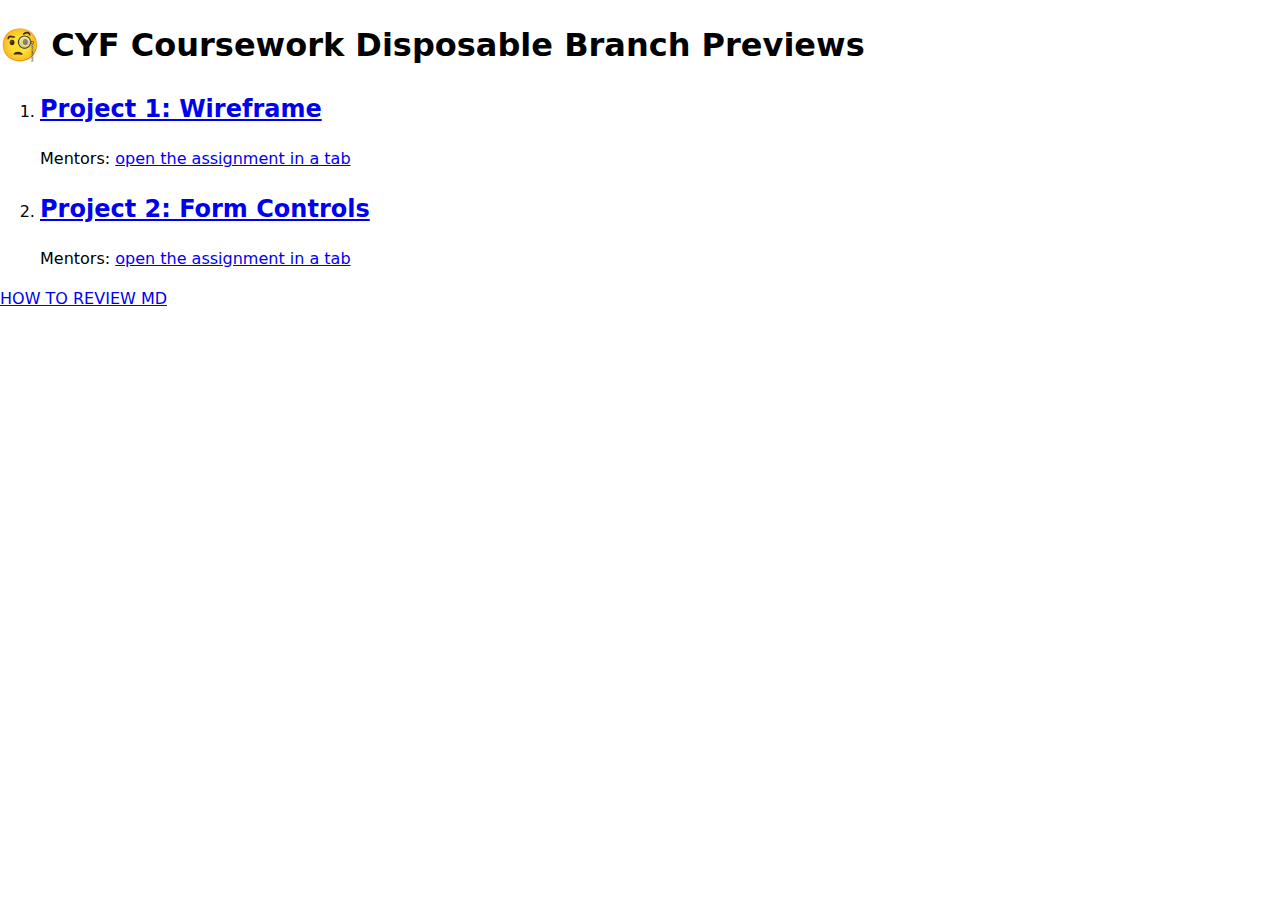
<file: index.html>
<!DOCTYPE html>
<html lang="en">
  <head>
    <meta charset="UTF-8" />
    <meta name="viewport" content="width=device-width, initial-scale=1.0" />
    <title>Coursework</title>
    <style>
      :root {
        --paper: oklch(7 0 0);
        --ink: color-mix(in oklab, var(--color) 5%, black);
        --font: 100%/1.5 system-ui;
        --space: clamp(6px, 6px + 2vw, 15px);
        --line: 1px solid;
      }
      body {
        background: var(--paper);
        color: var(--ink);
        font: var(--font);
        max-width: 1280px;
        margin: 0 auto;
      }
    </style>
  </head>
  <body>
    <header><h1>🧐 CYF Coursework Disposable Branch Previews</h1></header>
    <main>
      <ol>
        <li>
          <h2><a href="/Wireframe">Project 1: Wireframe</a></h2>
          <p>
            Mentors:
            <a href="Wireframe/readme.md">open the assignment in a tab</a>
          </p>
        </li>
        <li>
          <h2><a href="/Form-Controls">Project 2: Form Controls</a></h2>
          <p>
            Mentors:
            <a href="Form-Controls/readme.md">open the assignment in a tab</a>
          </p>
        </li>
      </ol>
    </main>
    <footer><a href="HOW_TO_REVIEW.md">HOW TO REVIEW MD</a></footer>
  </body>
</html>
</file>
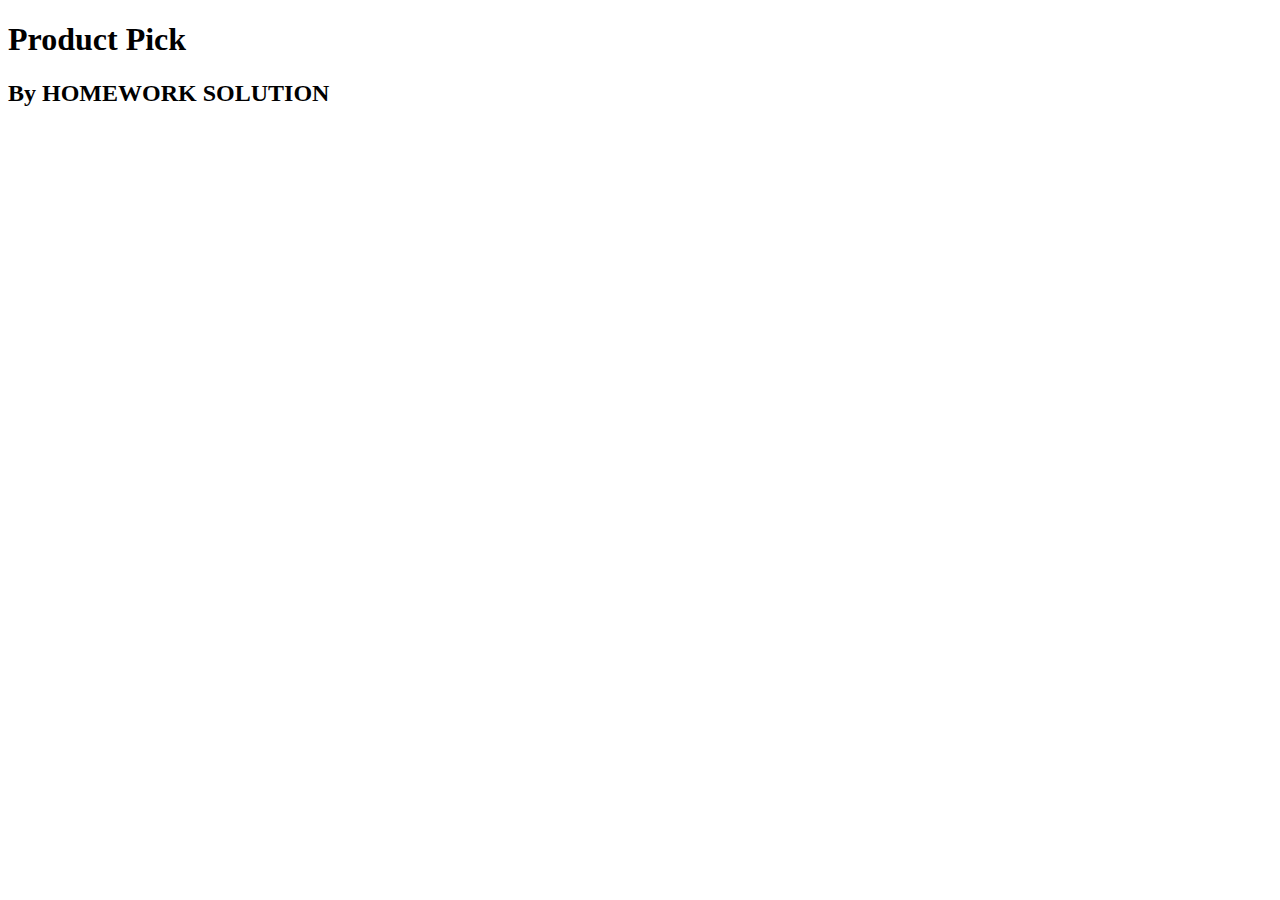
<file: Form-Controls/index.html>
<!DOCTYPE html>
<html lang="en">
  <head>
    <meta charset="utf-8" />
    <meta http-equiv="X-UA-Compatible" content="IE=edge" />
    <title>My form exercise</title>
    <meta name="description" content="" />
    <meta name="viewport" content="width=device-width, initial-scale=1" />
  </head>
  <body>
    <header>
      <h1>Product Pick</h1>
    </header>
    <main>
      <form>
        <!-- write your html here-->
        <!-- 
          try writing out the requirements first as comments
        this will also help you fill in your PR message later-->
      </form>
    </main>
    <footer>
      <!-- change to your name-->
      <h2>By HOMEWORK SOLUTION</h2>
    </footer>
  </body>
</html>
</file>
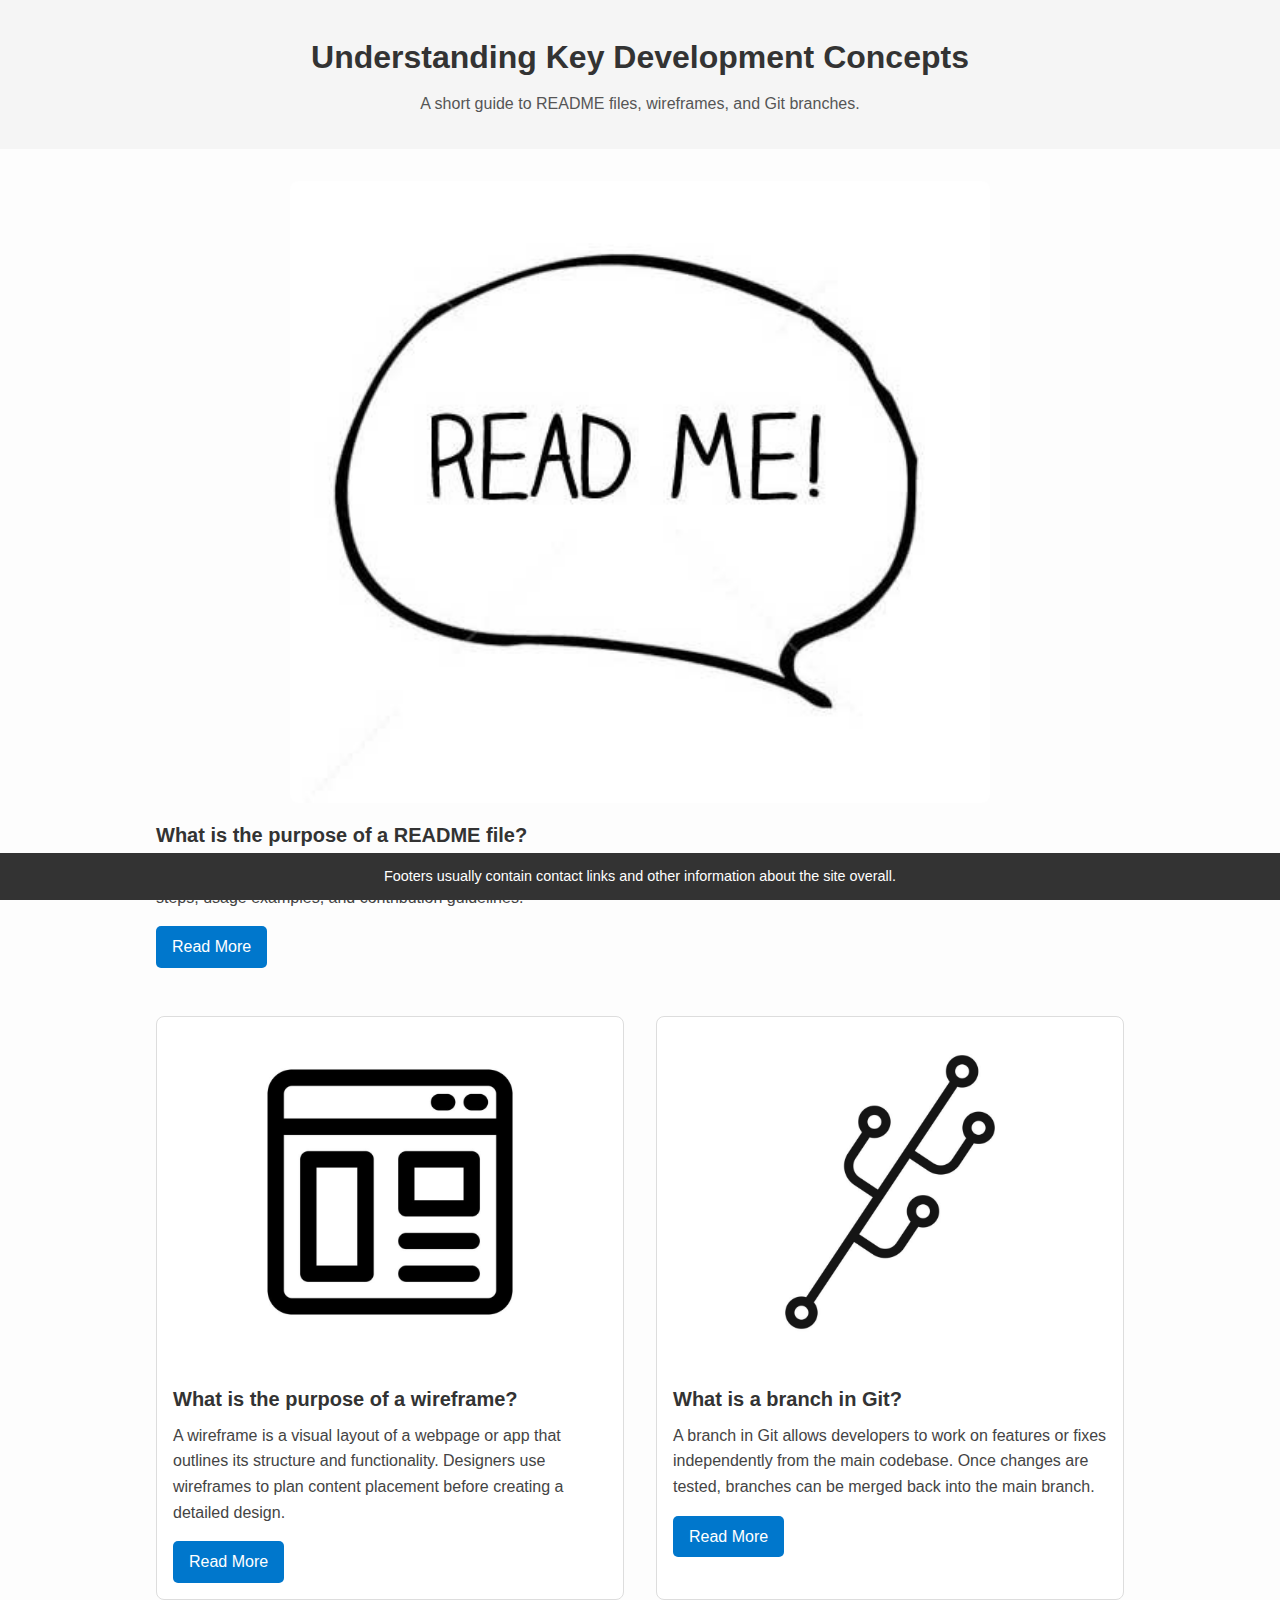
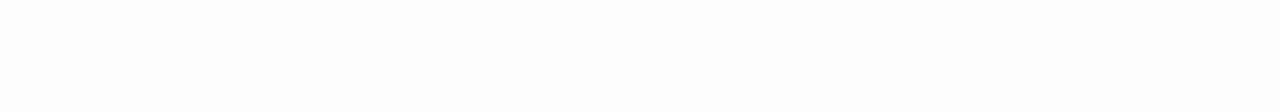
<file: Wireframe/index.html>
<!DOCTYPE html>
<html lang="en">
<head>
  <meta charset="UTF-8" />
  <meta name="viewport" content="width=device-width, initial-scale=1.0" />
  <meta name="description" content="Learn about README files, wireframes, and Git branches." />
  <title>README, Wireframe, and Git Branch Explained</title>
  <link rel="stylesheet" href="style.css" />
</head>
<body>

  <header>
    <h1>Understanding Key Development Concepts</h1>
    <p>A short guide to README files, wireframes, and Git branches.</p>
  </header>

  <main>
    <section class="articles">

      <!-- Article 1 -->
      <article class="main-article">
        <img src="/Wireframe/readme.jpg" alt="README concept illustration" />
        <div class="content">
          <h2>What is the purpose of a README file?</h2>
          <p>
            A README file introduces a project to new users or developers. It typically includes information about the project's purpose, installation steps, usage examples, and contribution guidelines.
          </p>
          <a href="#" class="button">Read More</a>
        </div>
      </article>

      <!-- Article 2 -->
      <article>
        <img src="/Wireframe/wireframe.jpg" alt="Wireframe sketch" />
        <div class="content">
          <h2>What is the purpose of a wireframe?</h2>
          <p>
            A wireframe is a visual layout of a webpage or app that outlines its structure and functionality. Designers use wireframes to plan content placement before creating a detailed design.
          </p>
          <a href="#" class="button">Read More</a>
        </div>
      </article>

      <!-- Article 3 -->
      <article>
        <img src="/Wireframe/branch.jpg" alt="Git branching illustration" />
        <div class="content">
          <h2>What is a branch in Git?</h2>
          <p>
            A branch in Git allows developers to work on features or fixes independently from the main codebase. Once changes are tested, branches can be merged back into the main branch.
          </p>
          <a href="#" class="button">Read More</a>
        </div>
      </article>

    </section>
  </main>

  <footer>
    <p>Footers usually contain contact links and other information about the site overall.</p>
  </footer>

</body>
</html>
</file>
<file: Wireframe/style.css>
/* Reset and base styles */
* {
  box-sizing: border-box;
  margin: 0;
  padding: 0;
}

body {
  font-family: Arial, sans-serif;
  line-height: 1.6;
  color: #333;
  background-color: #fdfdfd;
  padding-bottom: 80px; /* space for fixed footer */
}

header {
  text-align: center;
  padding: 2rem 1rem;
  background-color: #f5f5f5;
}

header h1 {
  font-size: 2rem;
  margin-bottom: 0.5rem;
}

header p {
  font-size: 1rem;
  color: #555;
}

/* Layout for articles */
main {
  display: flex;
  justify-content: center;
}

.articles {
  max-width: 1000px;
  width: 100%;
  display: grid;
  grid-template-columns: 1fr;
  gap: 2rem;
  padding: 2rem 1rem;
}

/* Large article on top */
.main-article img {
  width: 80%;          /* было 100% */
  max-width: 700px;    /* добавлено ограничение */
  height: auto;
  border-radius: 8px;
  display: block;
  margin: 0 auto;      /* центрируем изображение */
}

.main-article .content {
  padding: 1rem 0;
}

/* Two smaller articles */
article:not(.main-article) {
  display: flex;
  flex-direction: column;
  align-items: center;
  border: 1px solid #ddd;
  border-radius: 8px;
  overflow: hidden;
  background-color: #fff;
}

article:not(.main-article) img {
  width: 80%;          /* было 100% */
  max-width: 350px;    /* добавлено ограничение */
  height: auto;
  display: block;
  margin: 0 auto;      /* центрируем изображение */
}

article .content {
  padding: 1rem;
  text-align: left;
}

article h2 {
  font-size: 1.25rem;
  margin-bottom: 0.5rem;
}

article p {
  font-size: 1rem;
  margin-bottom: 1rem;
  color: #444;
}

.button {
  display: inline-block;
  padding: 0.5rem 1rem;
  background-color: #0077cc;
  color: white;
  text-decoration: none;
  border-radius: 5px;
  transition: background-color 0.3s ease;
}

.button:hover {
  background-color: #005fa3;
}

/* Responsive grid for articles */
@media (min-width: 768px) {
  .articles {
    grid-template-columns: 1fr 1fr;
    grid-template-rows: auto;
  }

  .main-article {
    grid-column: span 2;
  }
}

/* Footer fixed to bottom */
footer {
  position: fixed;
  bottom: 0;
  width: 100%;
  background-color: #333;
  color: white;
  text-align: center;
  padding: 0.75rem;
  font-size: 0.9rem;
}
</file>
